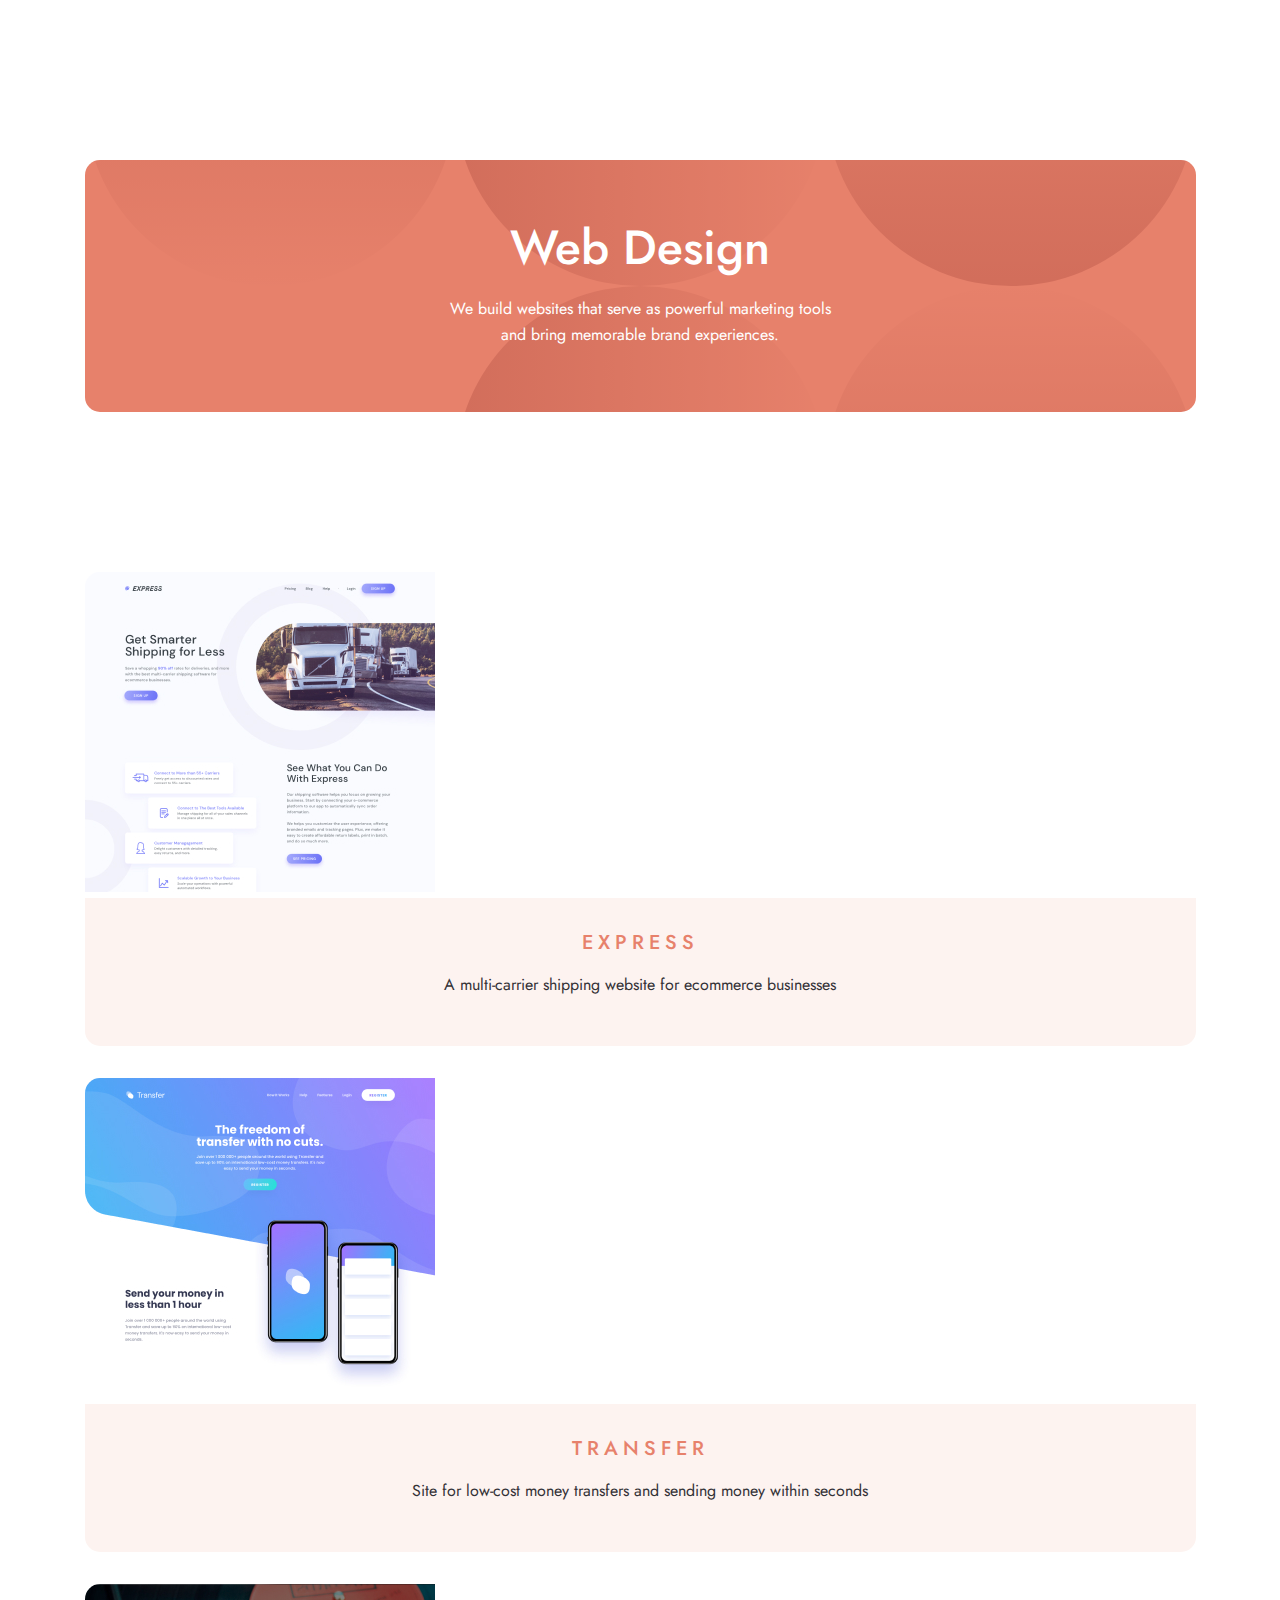
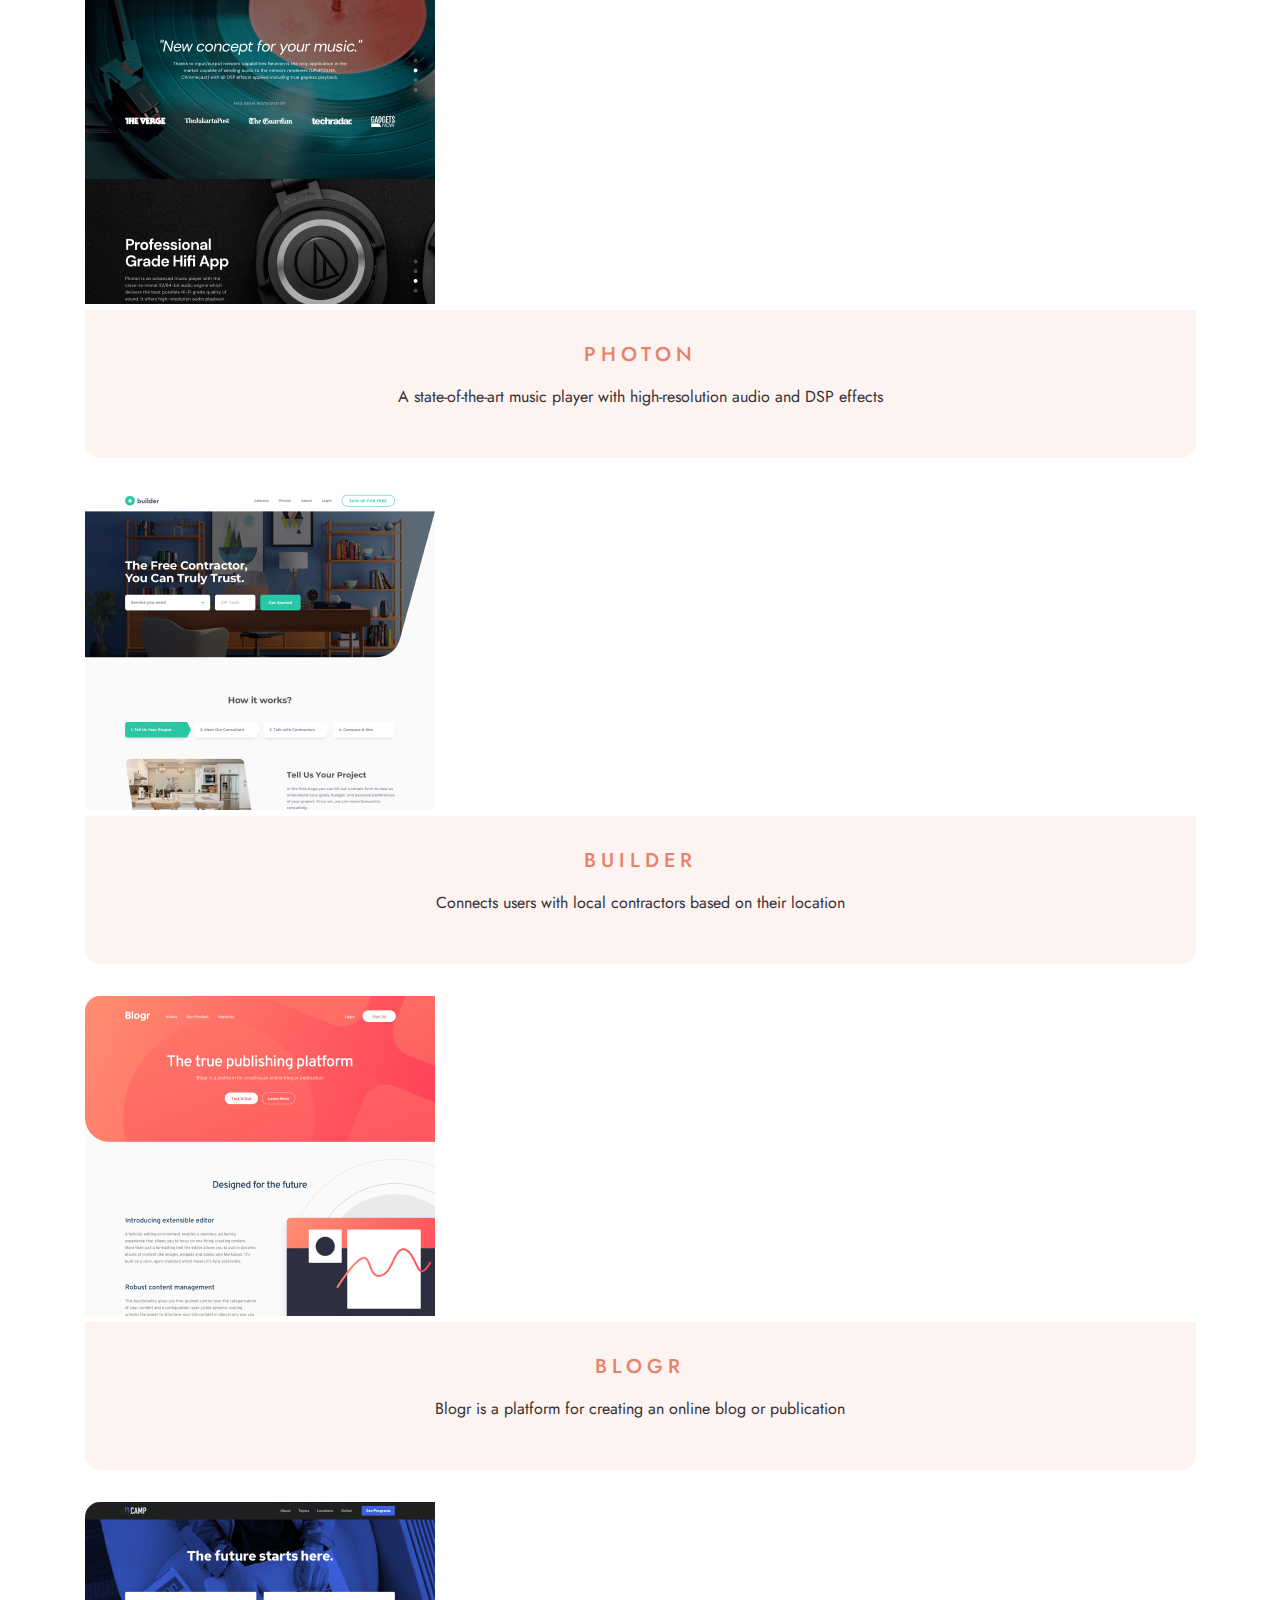
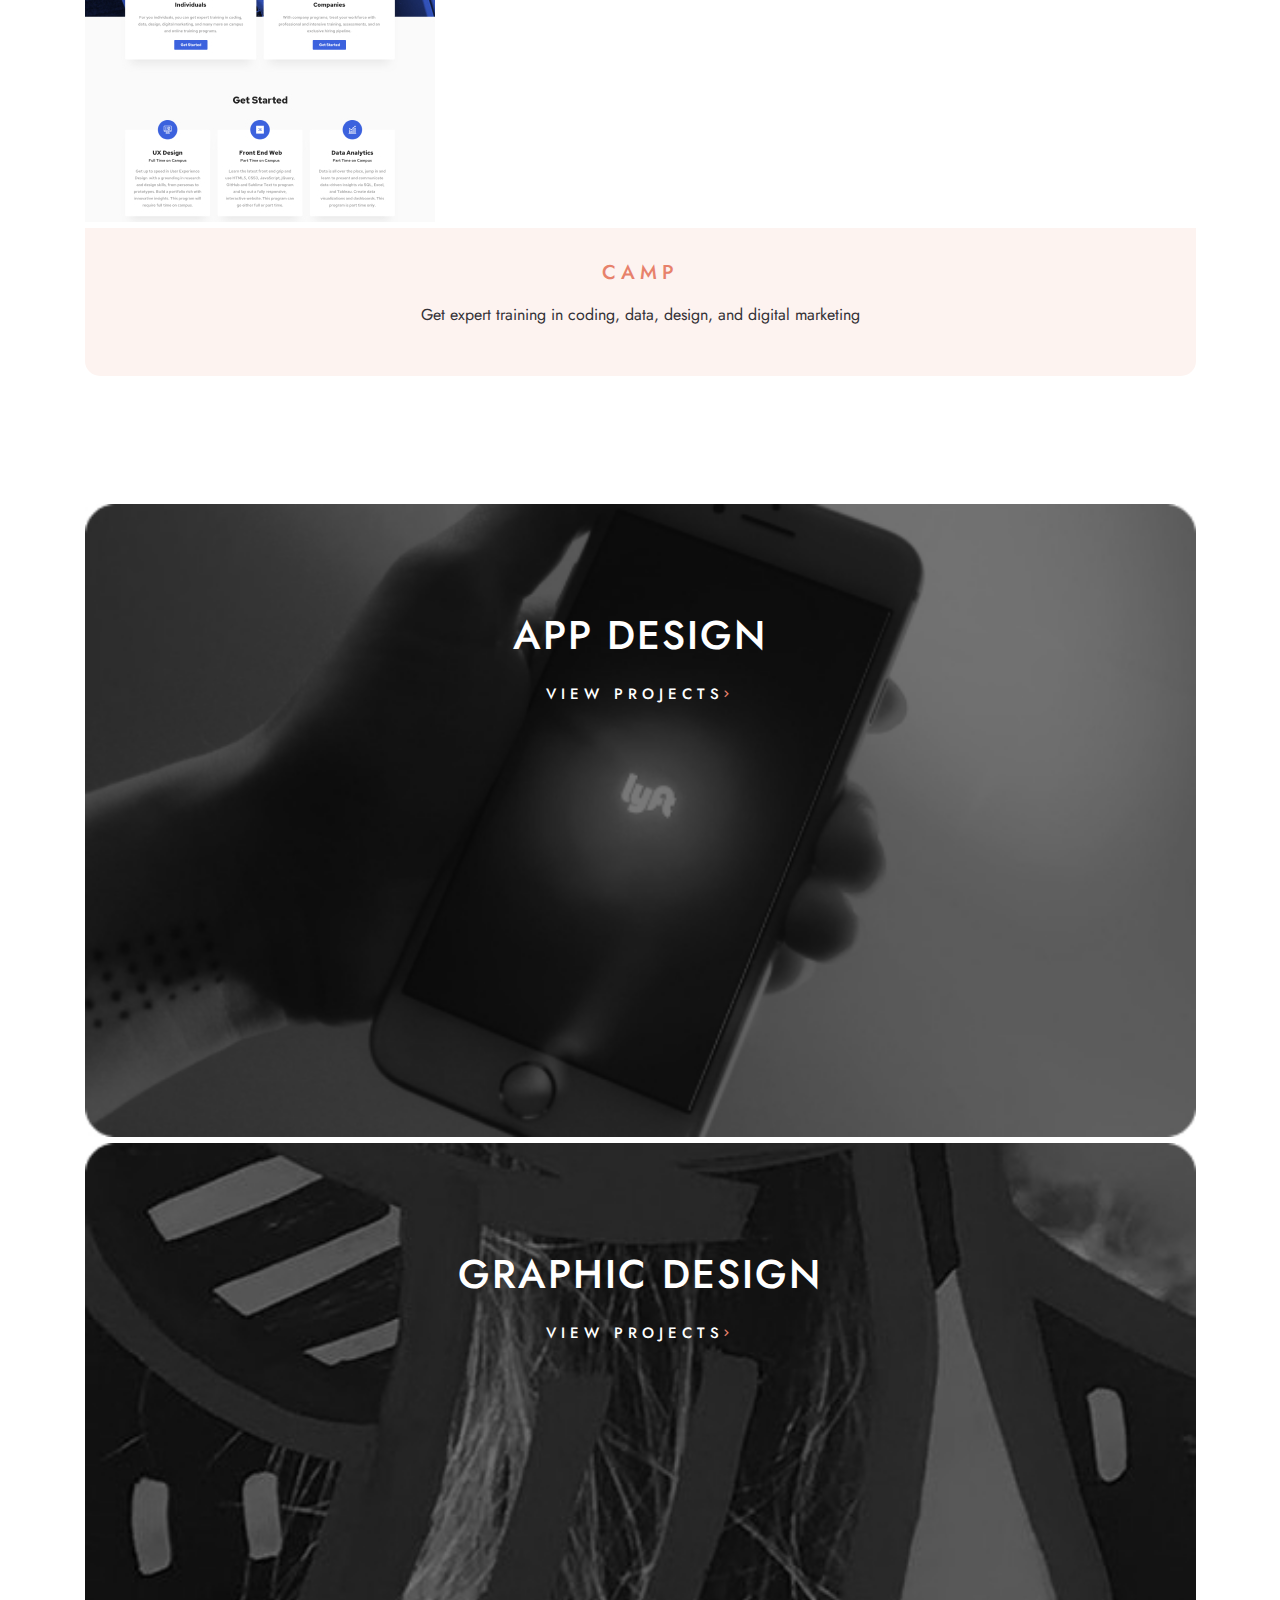
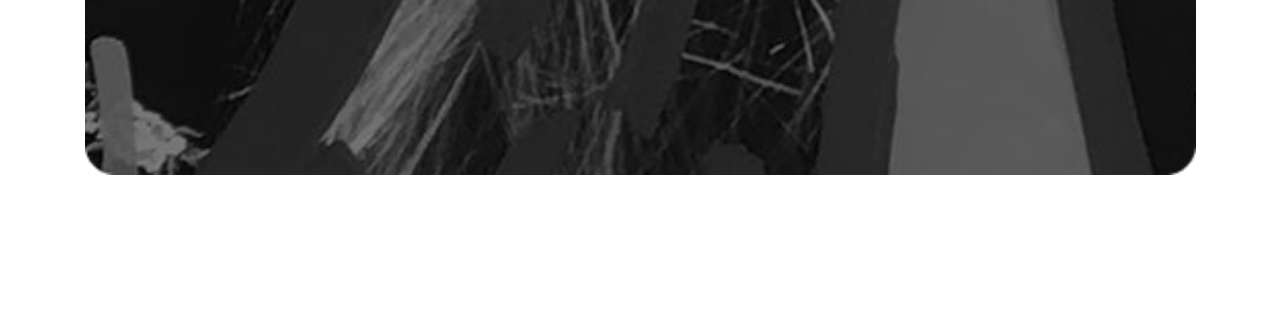
<file: index.html>
<!DOCTYPE html>
<html lang="en">
<head>
    <meta charset="UTF-8">
    <meta http-equiv="X-UA-Compatible" content="IE=edge">
    <meta name="viewport" content="width=device-width, initial-scale=1.0">
    <title>Document</title>
    <link href="https://cdn.jsdelivr.net/npm/bootstrap@5.0.2/dist/css/bootstrap.min.css" rel="stylesheet" integrity="sha384-EVSTQN3/azprG1Anm3QDgpJLIm9Nao0Yz1ztcQTwFspd3yD65VohhpuuCOmLASjC" crossorigin="anonymous">
    <link rel="stylesheet" href="https://cdnjs.cloudflare.com/ajax/libs/font-awesome/5.15.3/css/all.min.css">
    <link rel="stylesheet" href="css/main.css">
    <link rel="stylesheet" href="css/responsive.css">
</head>
<body>

    <div class="container">
        <div class="page-title page-title_web">
            <h1 class="page-title__heading">Web Design</h1>
            <p class="page-title__text">We build websites that serve as powerful marketing tools and bring memorable brand experiences.</p>
        </div>

        <div class="portfolio">
            <div class="row">
                <div class="col-lg-4 col-md-12 col-sm-12">
                    <div class="cards">
                        <img src="img/Express - Desktop.jpg" alt="shipping" class="cards__image">
                        <div class="cards__content">
                            <h3 class="cards__title">EXPRESS</h3>
                            <p class="cards__text">A multi-carrier shipping website for ecommerce businesses</p>
                        </div>
                    </div>
                </div>
                <div class="col-lg-4 col-md-12 col-sm-12">
                    <div class="cards">
                        <img src="img/Transfer - Desktop.jpg" alt="Transfer" class="cards__image">
                        <div class="cards__content">
                            <h3 class="cards__title">TRANSFER</h3>
                            <p class="cards__text">Site for low-cost money transfers and sending money within seconds</p>
                        </div>
                    </div>
                </div>
                <div class="col-lg-4 col-md-12 col-sm-12">
                    <div class="cards">
                        <img src="img/Photon - Desktop.jpg" alt="Photon" class="cards__image">
                        <div class="cards__content">
                            <h3 class="cards__title">PHOTON</h3>
                            <p class="cards__text">A state-of-the-art music player with high-resolution audio and DSP effects</p>
                        </div>
                    </div>
                </div>
                <div class="col-lg-4 col-md-12 col-sm-12">
                    <div class="cards">
                        <img src="img/Builder - Desktop.jpg" alt="Builder" class="cards__image">
                        <div class="cards__content">
                            <h3 class="cards__title">BUILDER</h3>
                            <p class="cards__text">Connects users with local contractors based on their location</p>
                        </div>
                    </div>
                </div>
                <div class="col-lg-4 col-md-12 col-sm-12">
                    <div class="cards">
                        <img src="img/Blogr - Desktop.jpg" alt="Blogr" class="cards__image">
                        <div class="cards__content">
                            <h3 class="cards__title">BLOGR</h3>
                            <p class="cards__text">Blogr is a platform for creating an online blog or publication</p>
                        </div>
                    </div>
                </div>
                <div class="col-lg-4 col-md-12 col-sm-12">
                    <div class="cards">
                        <img src="img/Camp - Desktop (1).jpg" alt="Camp" class="cards__image">
                        <div class="cards__content">
                            <h3 class="cards__title">CAMP</h3>
                            <p class="cards__text">Get expert training in coding, data, design, and digital marketing</p>
                        </div>
                    </div>
                </div>
            </div>
        </div>

        <div class="services">
            <div class="row">
                <div class="col-lg-6 col-md-12 col-sm-12">
                    <a href="app-design.html"  class="service">
                        <img src="img/Bitmap.jpg" alt="app" width="100%" height="100%" class="service__image">
                        <span class="service__info">
                            <span class="service__title">App design</span>
                            <span class="service__text">VIEW PROJECTS <i class="fas fa-chevron-right page-icons"></i></span>
                        </span>
                    </a>
                </div>
                <div class="col-lg-6 col-md-12 col-sm-12">
                    <a href="graphic-design.html" class="service">
                        <img src="img/Bitmap (1).jpg" alt="graphic" width="100%"  class="service__image">
                        <span class="service__info">
                            <span class="service__title">GRAPHIC DESIGN</span>
                            <span class="service__text">VIEW PROJECTS <i class="fas fa-chevron-right page-icons"></i></span>
                        </span>
                    </a>
                </div>
            </div>
        </div>

    </div>
    

</body>
</html>
</file>
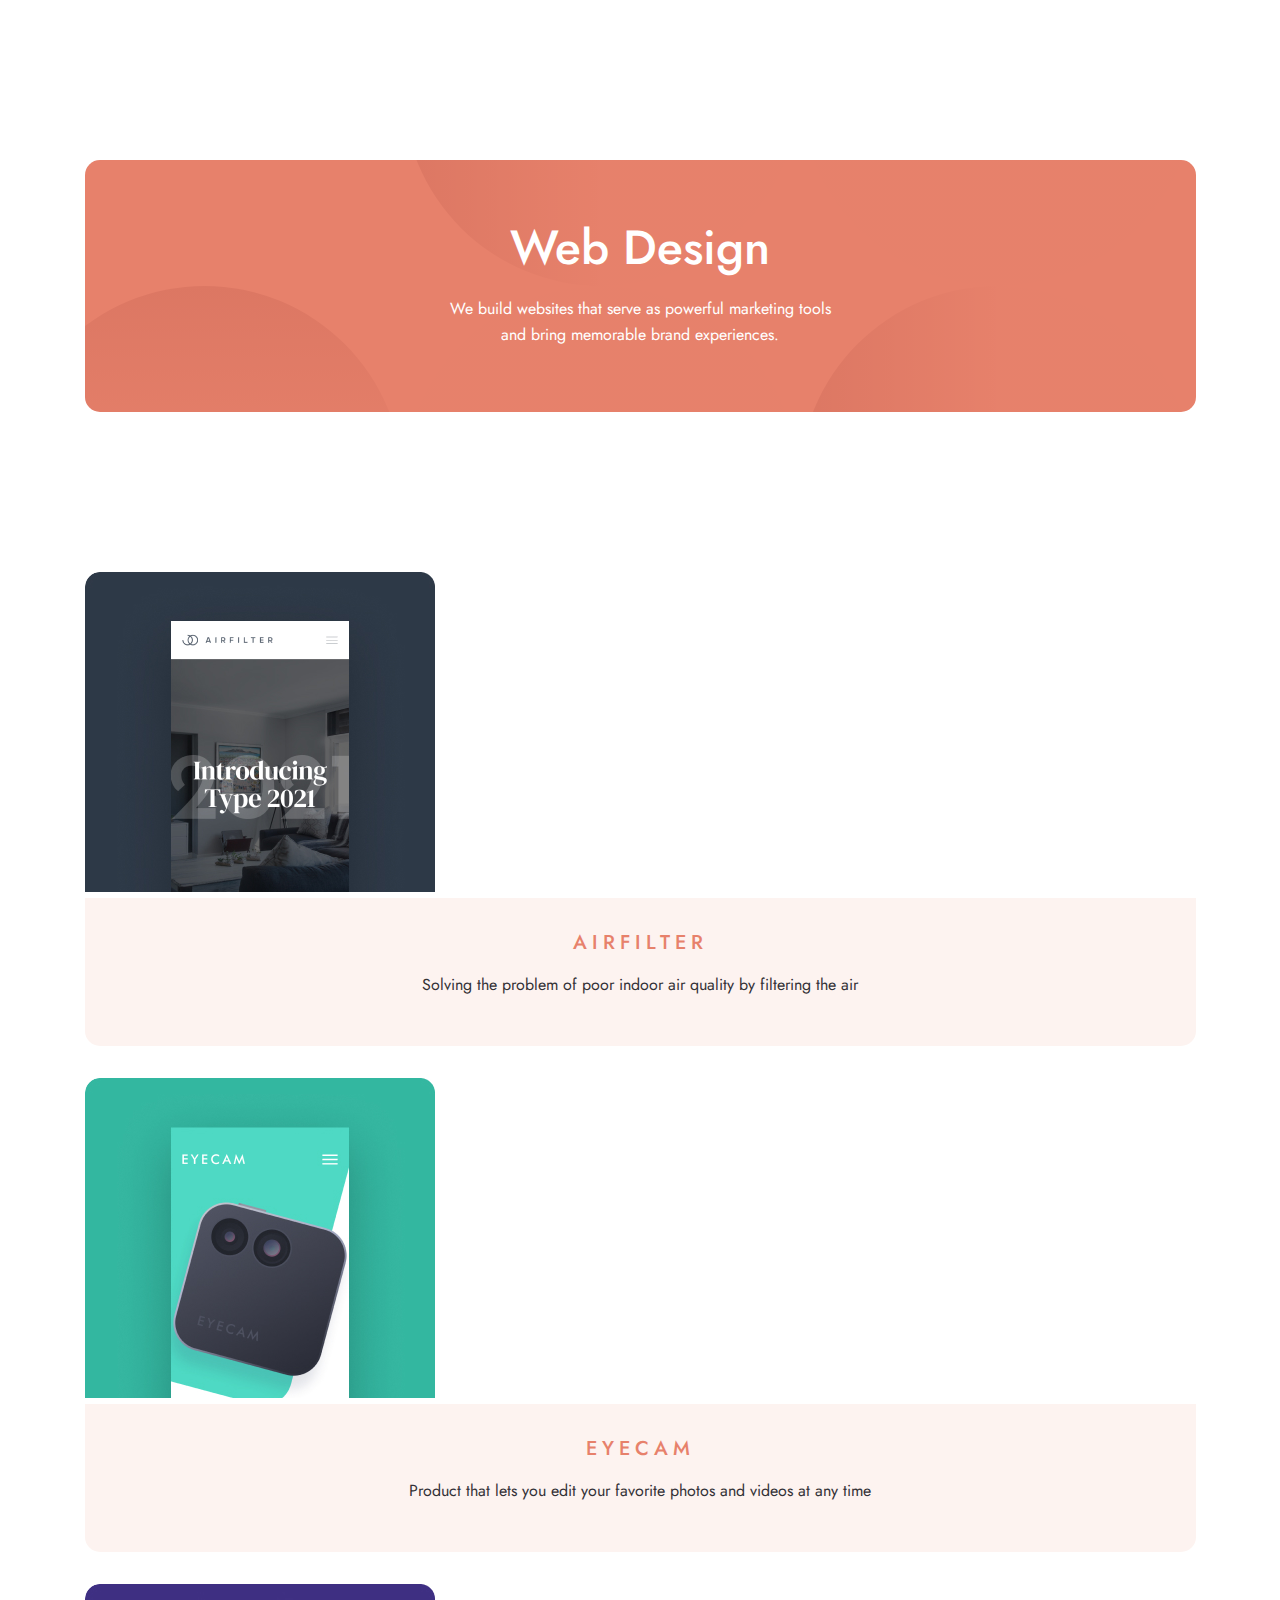
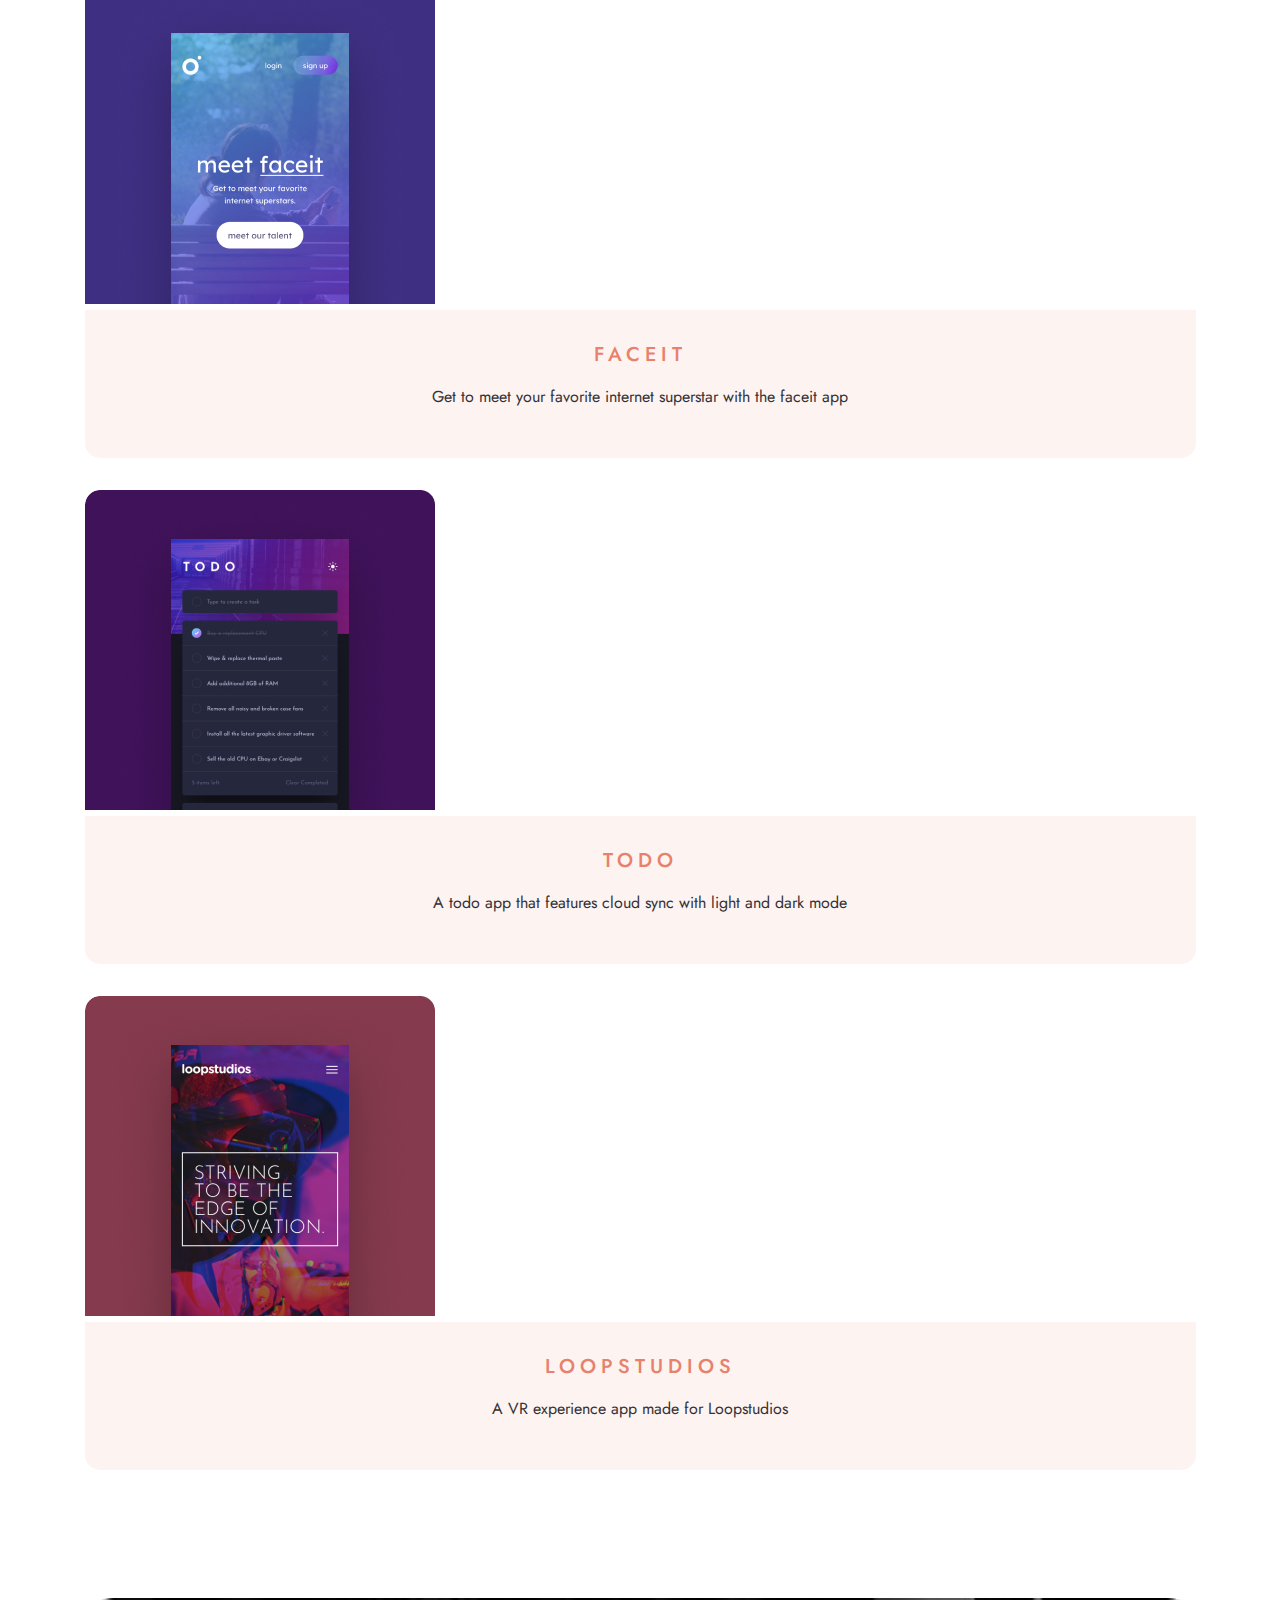
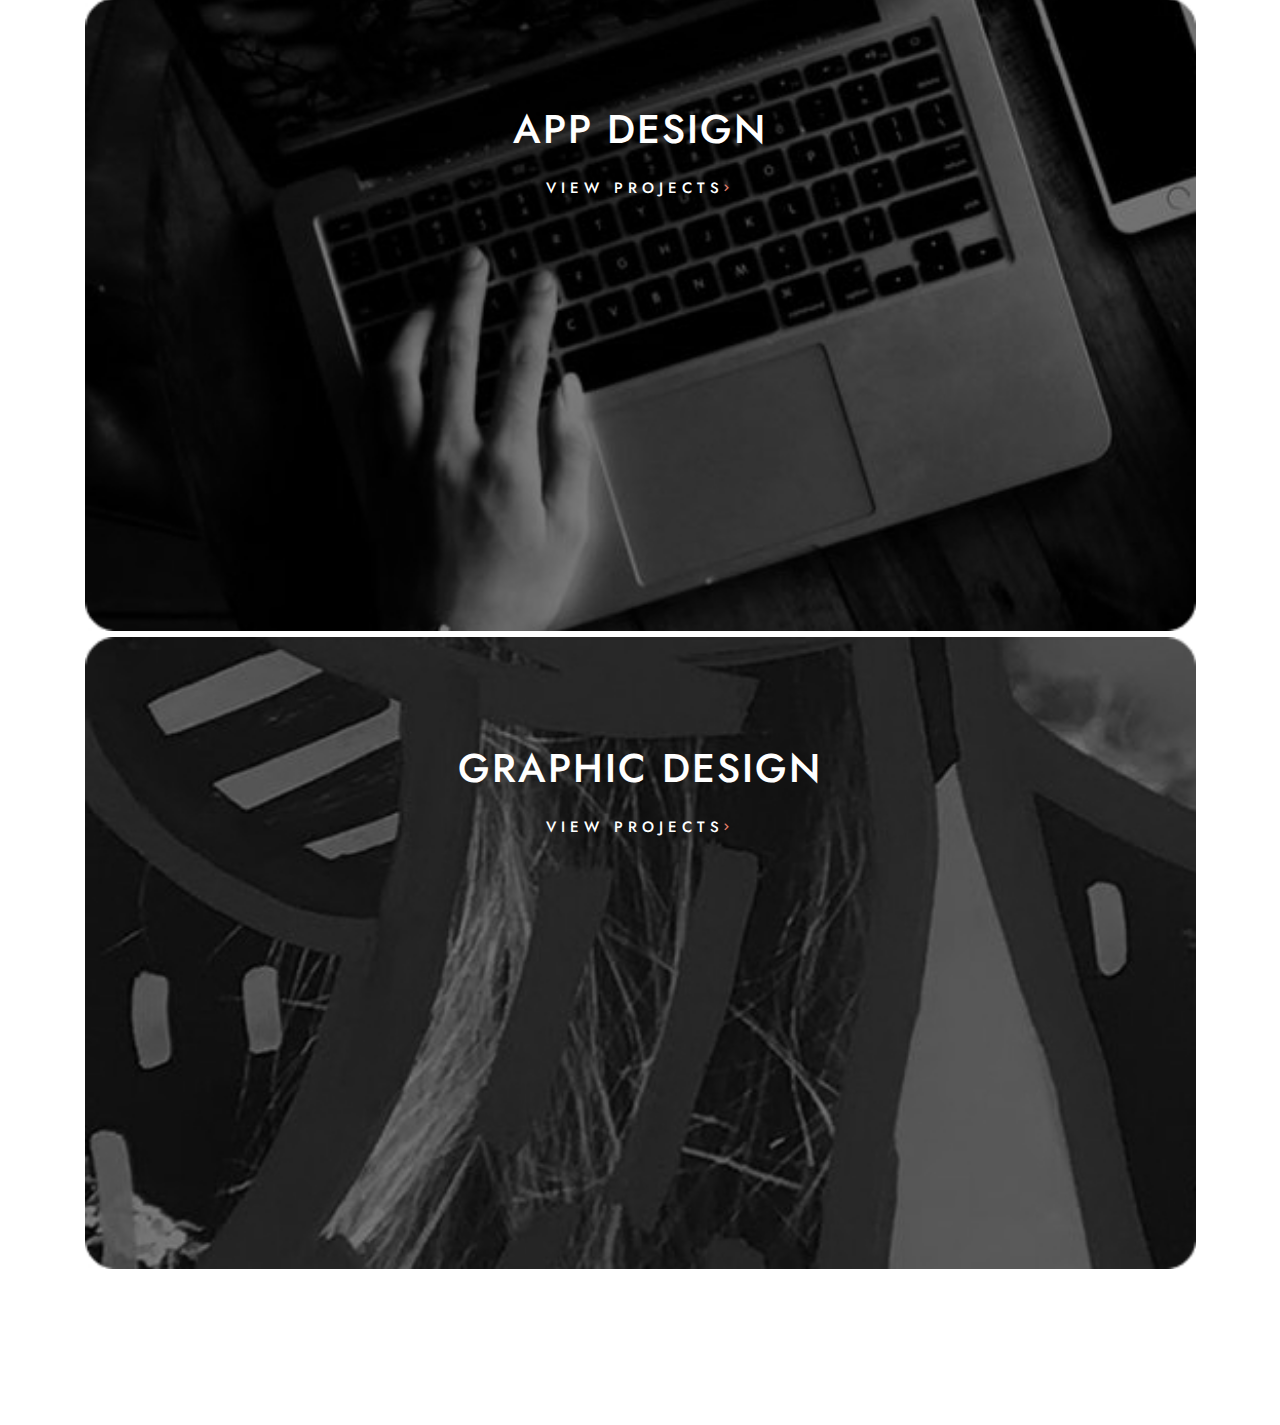
<file: app-design.html>
<!DOCTYPE html>
<html lang="en">
<head>
    <meta charset="UTF-8">
    <meta http-equiv="X-UA-Compatible" content="IE=edge">
    <meta name="viewport" content="width=device-width, initial-scale=1.0">
    <title>Document</title>
    <link href="https://cdn.jsdelivr.net/npm/bootstrap@5.0.2/dist/css/bootstrap.min.css" rel="stylesheet" integrity="sha384-EVSTQN3/azprG1Anm3QDgpJLIm9Nao0Yz1ztcQTwFspd3yD65VohhpuuCOmLASjC" crossorigin="anonymous">
    <link rel="stylesheet" href="https://cdnjs.cloudflare.com/ajax/libs/font-awesome/5.15.3/css/all.min.css">
    <link rel="stylesheet" href="css/main.css">
    <link rel="stylesheet" href="css/responsive.css">
</head>
<body>

    <div class="container">
        <div class="page-title page-title_app-design">
            <h1 class="page-title__heading">Web Design</h1>
            <p class="page-title__text">We build websites that serve as powerful marketing tools and bring memorable brand experiences.</p>
        </div>

        <div class="portfolio">
            <div class="row">
                <div class="col-lg-4 col-md-12 col-sm-12">
                    <div class="cards">
                        <img src="img/Express - Desktop10.jpg" alt="shipping"  class="cards__image">
                        <div class="cards__content">
                            <h3 class="cards__title">AIRFILTER</h3>
                            <p class="cards__text">Solving the problem of poor indoor air quality by filtering the air</p>
                        </div>
                    </div>
                </div>
                <div class="col-lg-4 col-md-12 col-sm-12">
                    <div class="cards">
                        <img src="img/Express - Desktop (1).jpg" alt="Transfer"  class="cards__image">
                        <div class="cards__content">
                            <h3 class="cards__title">EYECAM</h3>
                            <p class="cards__text">Product that lets you edit your favorite photos and videos at any time</p>
                        </div>
                    </div>
                </div>
                <div class="col-lg-4 col-md-12 col-sm-12">
                    <div class="cards">
                        <img src="img/Express - Desktop (2).jpg" alt="Photon"  class="cards__image">
                        <div class="cards__content">
                            <h3 class="cards__title">FACEIT</h3>
                            <p class="cards__text">Get to meet your favorite internet superstar with the faceit app</p>
                        </div>
                    </div>
                </div>
                <div class="col-lg-4 col-md-12 col-sm-12">
                    <div class="cards">
                        <img src="img/Express - Desktop (3).jpg" alt="Builder" class="cards__image">
                        <div class="cards__content">
                            <h3 class="cards__title">TODO</h3>
                            <p class="cards__text">A todo app that features cloud sync with light and dark mode</p>
                        </div>
                    </div>
                </div>
                <div class="col-lg-4 col-md-12 col-sm-12">
                    <div class="cards">
                        <img src="img/Express - Desktop (4).jpg" alt="Blogr" class="cards__image">
                        <div class="cards__content">
                            <h3 class="cards__title">LOOPSTUDIOS</h3>
                            <p class="cards__text">A VR experience app made for Loopstudios</p>
                        </div>
                    </div>
                </div>
            </div>
        </div>

        <div class="services">
            <div class="row">
                <div class="col-lg-6 col-md-12 col-sm-12">
                    <a href="app-design.html" class="service">
                        <img src="img/Bitmap2.jpg" alt="app" width="100%" class="service__image">
                        <span class="service__info">
                            <span class="service__title">App design</span>
                            <span class="service__text">VIEW PROJECTS <i class="fas fa-chevron-right page-icons"></i></span>
                        </span>
                    </a>
                </div>
                <div class="col-lg-6 col-md-12 col-sm-12">
                    <a href="graphic-design.html" class="service">
                        <img src="img/Bitmap (1).jpg" alt="graphic" width="100%" class="service__image">
                        <span class="service__info">
                            <span class="service__title">GRAPHIC DESIGN</span>
                            <span class="service__text">VIEW PROJECTS <i class="fas fa-chevron-right page-icons"></i></span>
                        </span>
                    </a>
                </div>
            </div>
        </div>

    </div>
    

</body>
</html>
</file>
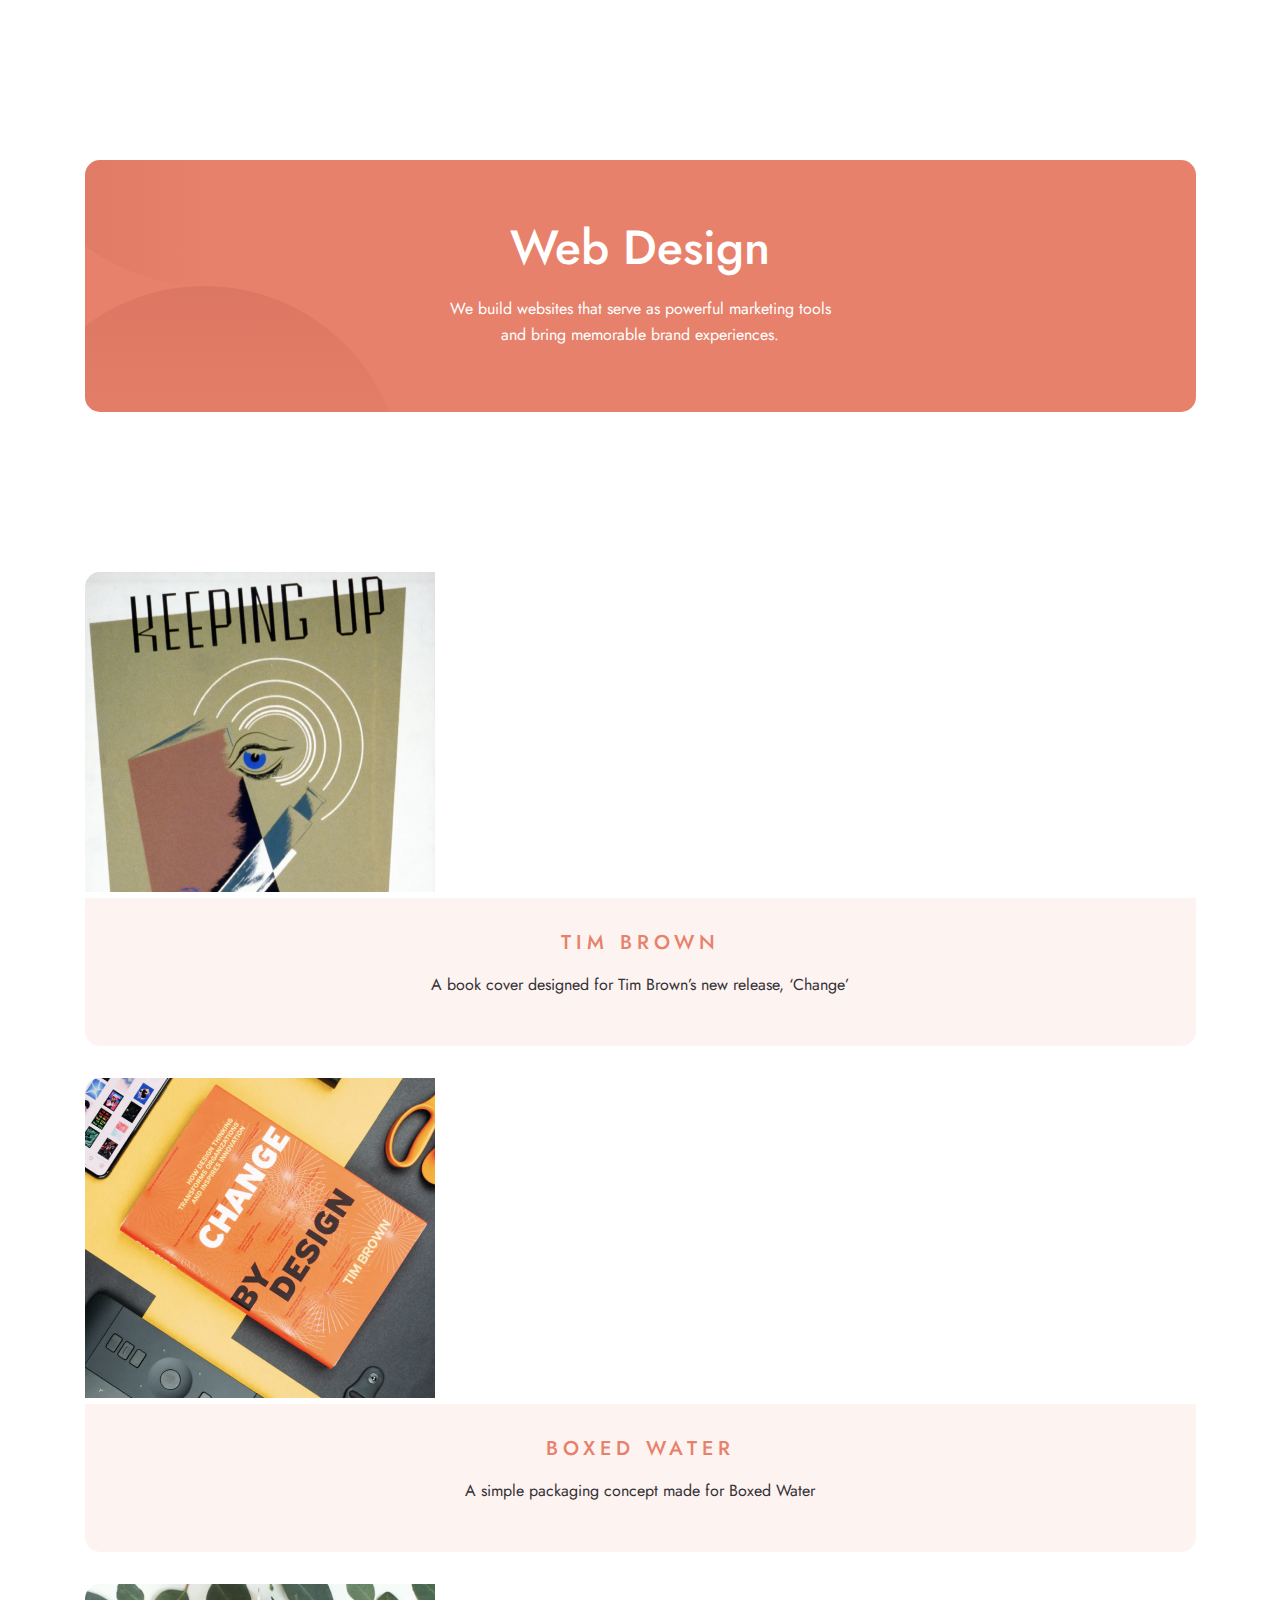
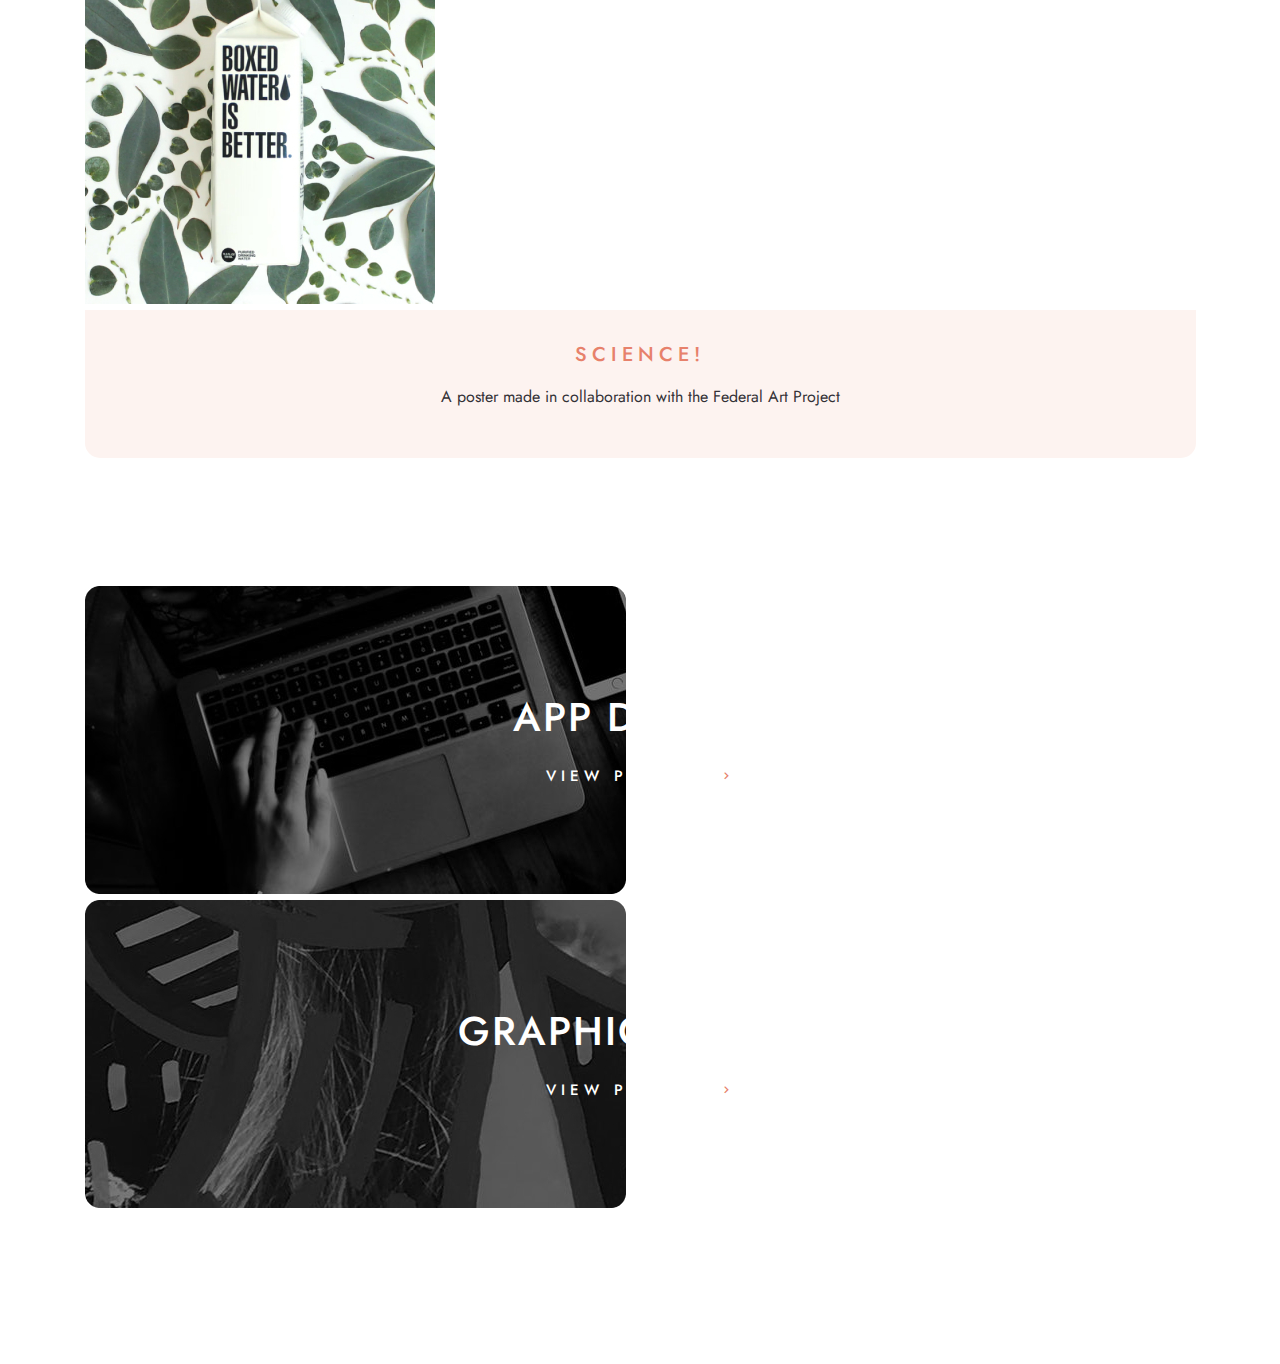
<file: graphic-design.html>
<!DOCTYPE html>
<html lang="en">
<head>
    <meta charset="UTF-8">
    <meta http-equiv="X-UA-Compatible" content="IE=edge">
    <meta name="viewport" content="width=device-width, initial-scale=1.0">
    <title>Document</title>
    <link href="https://cdn.jsdelivr.net/npm/bootstrap@5.0.2/dist/css/bootstrap.min.css" rel="stylesheet" integrity="sha384-EVSTQN3/azprG1Anm3QDgpJLIm9Nao0Yz1ztcQTwFspd3yD65VohhpuuCOmLASjC" crossorigin="anonymous">
    <link rel="stylesheet" href="https://cdnjs.cloudflare.com/ajax/libs/font-awesome/5.15.3/css/all.min.css">
    <link rel="stylesheet" href="css/main.css">
    <link rel="stylesheet" href="css/responsive.css">
</head>
<body>

    <div class="container">
        <div class="page-title page-title_graphic-design">
            <h1 class="page-title__heading">Web Design</h1>
            <p class="page-title__text">We build websites that serve as powerful marketing tools and bring memorable brand experiences.</p>
        </div>

        <div class="portfolio">
            <div class="row">
                <div class="col-lg-4 col-md-12 col-sm-12">
                    <div class="cards">
                        <img src="img/graphic-image.jpg" alt="shipping" class="cards__image">
                        <div class="cards__content">
                            <h3 class="cards__title">TIM BROWN</h3>
                            <p class="cards__text">A book cover designed for Tim Brown’s new release, ‘Change’</p>
                        </div>
                    </div>
                </div>
                <div class="col-lg-4 col-md-12 col-sm-12">
                    <div class="cards">
                        <img src="img/graphic-image-one.jpg" alt="Transfer" class="cards__image">
                        <div class="cards__content">
                            <h3 class="cards__title">BOXED WATER</h3>
                            <p class="cards__text">A simple packaging concept made for Boxed Water</p>
                        </div>
                    </div>
                </div>
                <div class="col-lg-4 col-md-12 col-sm-12">
                    <div class="cards">
                        <img src="img/graphic-image-two.jpg" alt="Photon" class="cards__image">
                        <div class="cards__content">
                            <h3 class="cards__title">SCIENCE!</h3>
                            <p class="cards__text">A poster made in collaboration with the Federal Art Project</p>
                        </div>
                    </div>
                </div>
             
            </div>
        </div>

        <div class="services">
            <div class="row">
                <div class="col-lg-6 col-md-12 col-sm-12">
                    <a href="app-design.html" class="service">
                        <img src="img/Bitmap2.jpg" alt="app" class="service__image">
                        <span class="service__info">
                            <span class="service__title">App design</span>
                            <span class="service__text">VIEW PROJECTS <i class="fas fa-chevron-right page-icons"></i></span>
                        </span>
                    </a>
                </div>
                <div class="col-lg-6 col-md-12 col-sm-12">
                    <a href="graphic-design.html" class="service">
                        <img src="img/Bitmap (1).jpg" alt="graphic" class="service__image">
                        <span class="service__info">
                            <span class="service__title">GRAPHIC DESIGN</span>
                            <span class="service__text">VIEW PROJECTS <i class="fas fa-chevron-right page-icons"></i></span>
                        </span>
                    </a>
                </div>
            </div>
        </div>

    </div>
    

</body>
</html>
</file>
<file: css/main.css>
@import url('https://fonts.googleapis.com/css2?family=Jost:wght@400;500&display=swap');
*{
    box-sizing: border-box;
}
body{
    font-family: 'Jost',sans-serif;
    font-weight: 400;
}
.container{
    max-width: 1111px;
    margin: 0 auto;
}
.page-title_web{
    background-image: url(../img/web-bg.svg);
}
.page-title_app-design{
    background-image: url(../img/Group\ 5.svg);
}
.page-title_graphic-design{
    background-image: url(../img/graphic-bg.svg);
}
.page-title {
    background-repeat: no-repeat;
    background-size: cover;
    background-position: center;
    background-color: rgba(231, 129, 107, 1);
    padding: 64px 0;
    border-radius: 15px;
    text-align: center;
    margin: 160px 0;
}
.page-title__heading {
    font-weight: 500;
    font-size: 48px;
    line-height: 48px;
    color: #FFFFFF;
    margin: 0;
}
.page-title__text {
    font-size: 16px;
    line-height: 26px;
    color: #FFFFFF;
    max-width: 400px;
    margin: 24px auto 0;
}
.portfolio {
    margin-bottom: 128px;
}
.cards {
    border-radius: 15px;
    overflow: hidden;
    border: none;
    margin-bottom: 32px;
    cursor: pointer;
    transition: hover 5s linear;
}
.cards:hover .cards__content{
    background-color: rgba(231, 129, 107, 1);  
}
.cards:hover .cards__title{
    color:  rgba(255, 255, 255, 1);
}
.cards:hover .cards__text{
    color:  rgba(255, 255, 255, 1);
}
/* .card__image {} */

.cards__content {
    background-color: rgba(253, 243, 240, 1);
    text-align: center;
    padding: 32px ;
}
.cards__title {
    font-weight: 500;
    font-size: 20px;
    line-height: 26px;
    letter-spacing: 5px;
    color: #E7816B;
    margin: 0;
}
.cards__text {
    font-size: 16px;
    line-height: 26px;
    color: #333136;
    margin-top: 16px;
}
.services{
    margin-bottom: 150px;
}
.service {
    position: relative;
    display: block;
}
/* .service__image {} */
.service__info {
    text-align: center;
    position: absolute;
    left: 0;
    right: 0;
    top: 107px;
}
.service__title {
    font-weight: 500;
    font-size: 40px;
    line-height: 48px;
    letter-spacing: 2px;
    color: #FFFFFF;
    display: block;
    text-transform: uppercase;
    margin-bottom: 24px;
}
.service__text {
    font-weight: 500;
    font-size: 15px;
    line-height: 22px;
    letter-spacing: 5px;
    text-transform: uppercase;
    color: #FFFFFF;
    display: block;
    display: flex;
    align-items: center;
    justify-content: center;
}
.page-icons{
    color: #E7816B;
    font-size: 8px;
}
</file>
<file: css/responsive.css>
@media (max-width:991px) {
    .cards{
        display: flex;
    }
    .cards__content{
        padding: 113px 40px;
        width: 100%;
    }
    .service{
        margin-bottom: 24px;
    }
    .service__image{
        width: 100% ;
        height: 200px;
        object-fit: cover;
        object-position: center;
        border-radius: 15px;
    }
    .service__info{
        top: 53px;
    }
}
@media (max-width:768px) {
    .container{
        padding: 0;
    }
    .cards{
        display: flex;
        flex-direction: column;
    }
    .cards__content{
        padding: 32px 54px;
    }
    .cards__text{
            max-width: 267px;
            margin: 16px auto;
    }
    .cards__image{
        width: 100%;
        height:100%;
        object-fit: contain;
        object-position: center;
        overflow: hidden;
        border-radius: 15px 15px 0px 0px;
     
    }
    .service__image{
        width: 100% ;
        height: 250px;
        object-fit: cover;
        object-position: center;
        border-radius: 15px;
    }
    .page-title {
        margin: 96px 0;
        border-radius: 0;
        padding: 105px 24px;
    }
    .portfolio{
        padding: 0 12px;
    }
    .services{
        padding: 0 12px;
    }
    .service__info{
        top: 90px;
    }
    .service__title{
        margin-bottom: 11px;
        font-size: 28px;
    }
    .page-title__heading {
        font-size: 32px;
    }
    .page-title__text{
        font-size: 16px;
        max-width: 100%;
    }
}
</file>
